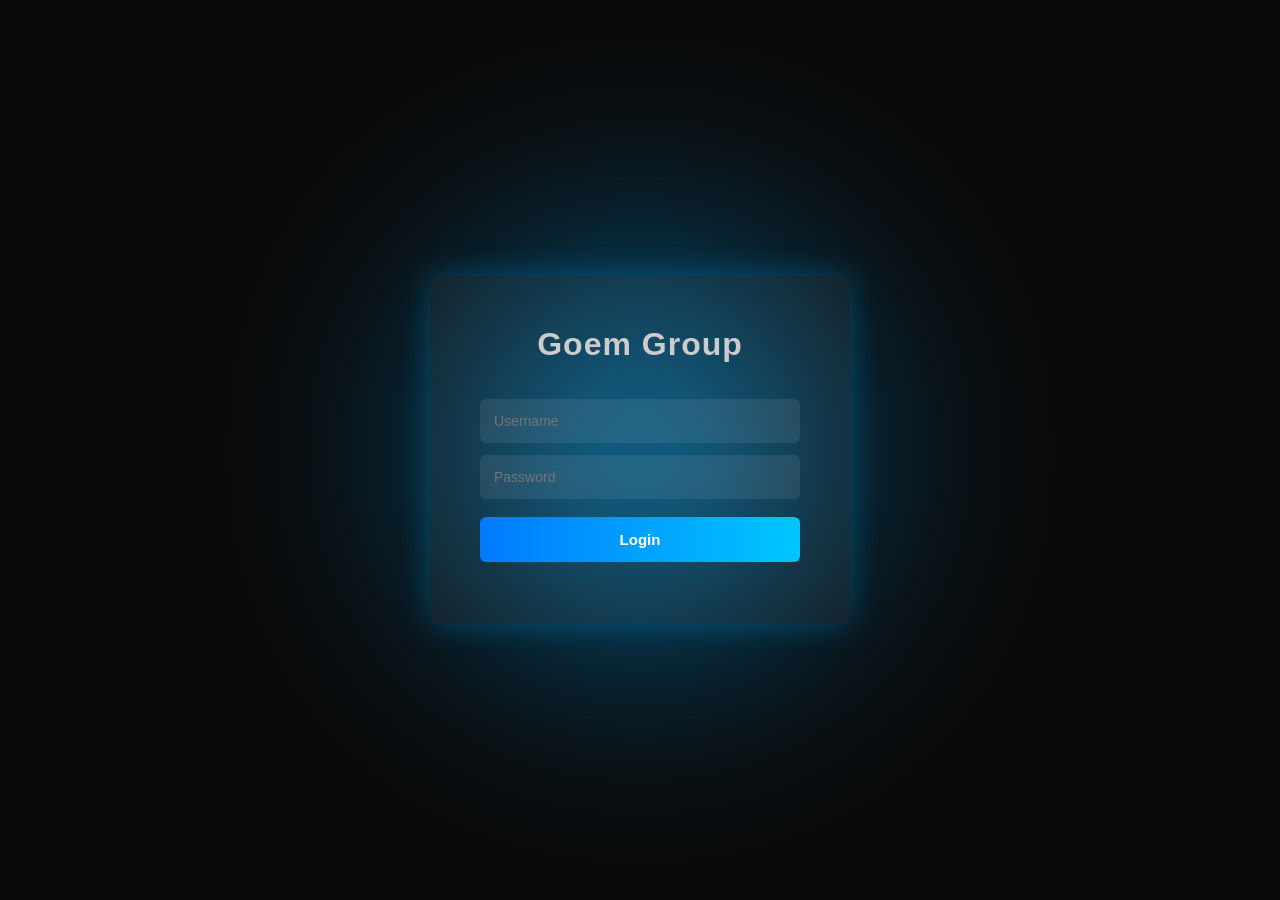
<file: index.html>
<!DOCTYPE html>

<html lang="id">
<head>
<meta charset="UTF-8">
<title>Goem Grup - Login</title>

<style>
* {
  margin: 0;
  padding: 0;
  box-sizing: border-box;
  font-family: Arial, sans-serif;
}

body {
  height: 100vh;
  background: #0a0a0a;
  overflow: hidden;
  display: flex;
  justify-content: center;
  align-items: center;
}

/* Background glow animasi */
body::before {
  content: "";
  position: absolute;
  width: 600px;
  height: 600px;
  background: radial-gradient(circle, #00aaff, transparent 60%);
  filter: blur(120px);
  animation: moveGlow 6s infinite alternate;
}

@keyframes moveGlow {
  from {
    transform: translate(-100px, -100px);
  }
  to {
    transform: translate(200px, 150px);
  }
}

/* Card login */
.card {
  position: relative;
  background: rgba(255, 255, 255, 0.05);
  backdrop-filter: blur(10px);
  padding: 50px;
  width: 420px;
  border-radius: 12px;
  box-shadow: 0 0 30px rgba(0, 170, 255, 0.3);
  text-align: center;
  z-index: 1;
}

/* Header */
h1 {
  color: #cccccc;
  margin-bottom: 24px;
  letter-spacing: 1px;
}

/* Input */
input {
  width: 100%;
  padding: 14px;
  font-size: 14px;
  margin-top: 12px;
  border: none;
  border-radius: 6px;
  outline: none;
  background: rgba(255,255,255,0.08);
  color: white;
}

/* Button */
button {
  width: 100%;
  padding: 14px;
  font-size: 15px;
  margin-top: 18px;
  border: none;
  border-radius: 6px;
  background: linear-gradient(90deg, #007bff, #00c6ff);
  color: white;
  font-weight: bold;
  cursor: pointer;
  transition: 0.3s;
}

button:hover {
  transform: scale(1.05);
  box-shadow: 0 0 15px #00aaff;
}

/* Animasi muncul */
.card {
  animation: fadeIn 1s ease;
}

@keyframes fadeIn {
  from {
    opacity: 0;
    transform: translateY(30px);
  }
  to {
    opacity: 1;
    transform: translateY(0);
  }
}

/* Loading spinner */
.loader {
  display: none;
  margin-top: 15px;
  border: 3px solid rgba(255,255,255,0.1);
  border-top: 3px solid #00c6ff;
  border-radius: 50%;
  width: 22px;
  height: 22px;
  animation: spin 1s linear infinite;
  margin-left: auto;
  margin-right: auto;
}

@keyframes spin {
  0% { transform: rotate(0deg); }
  100% { transform: rotate(360deg); }
}

/* Notifikasi halus */
.msg {
  margin-top: 12px;
  font-size: 13px;
  color: #ff4d4d;
  opacity: 0;
  transition: 0.3s;
}

.msg.show {
  opacity: 1;
}

.msg.success {
  color: #00ffcc;
}

</style>

</head>

<body>

<div class="card">
  <h1>Goem Group</h1>

  <input type="text" id="user" placeholder="Username">
  <input type="password" id="pass" placeholder="Password">

  <button onclick="login()" id="btn">Login</button>

  <div class="loader" id="loader"></div>
  <div class="msg" id="msg"></div>

</div>

<script>
async function login() {
  const user = document.getElementById("user").value;
  const pass = document.getElementById("pass").value;
  const loader = document.getElementById("loader");
  const msg = document.getElementById("msg");
  const btn = document.getElementById("btn");

  // reset
  msg.className = "msg";
  msg.innerText = "";
  loader.style.display = "block";
  btn.disabled = true;

  try {
    const res = await fetch("https://n8n-wyv7h4exvgre.jkt1.sumopod.my.id/webhook/login", {
      method: "POST",
      headers: {
        "Content-Type": "application/json"
      },
      body: JSON.stringify({ user, pass })
    });

    const data = await res.json();

    loader.style.display = "none";
    btn.disabled = false;

    if (data.status === "success") {
      localStorage.setItem("user", user);
      msg.innerText = "Login berhasil";
      msg.classList.add("show", "success");

      setTimeout(() => {
        window.location.href = "analis.html";
      }, 800);

    } else {
      msg.innerText = "Login gagal";
      msg.classList.add("show");
    }

  } catch (err) {
    loader.style.display = "none";
    btn.disabled = false;
    msg.innerText = "Server error login gagal";
    msg.classList.add("show");
  }
}
</script>

</body>
</html>
</file>
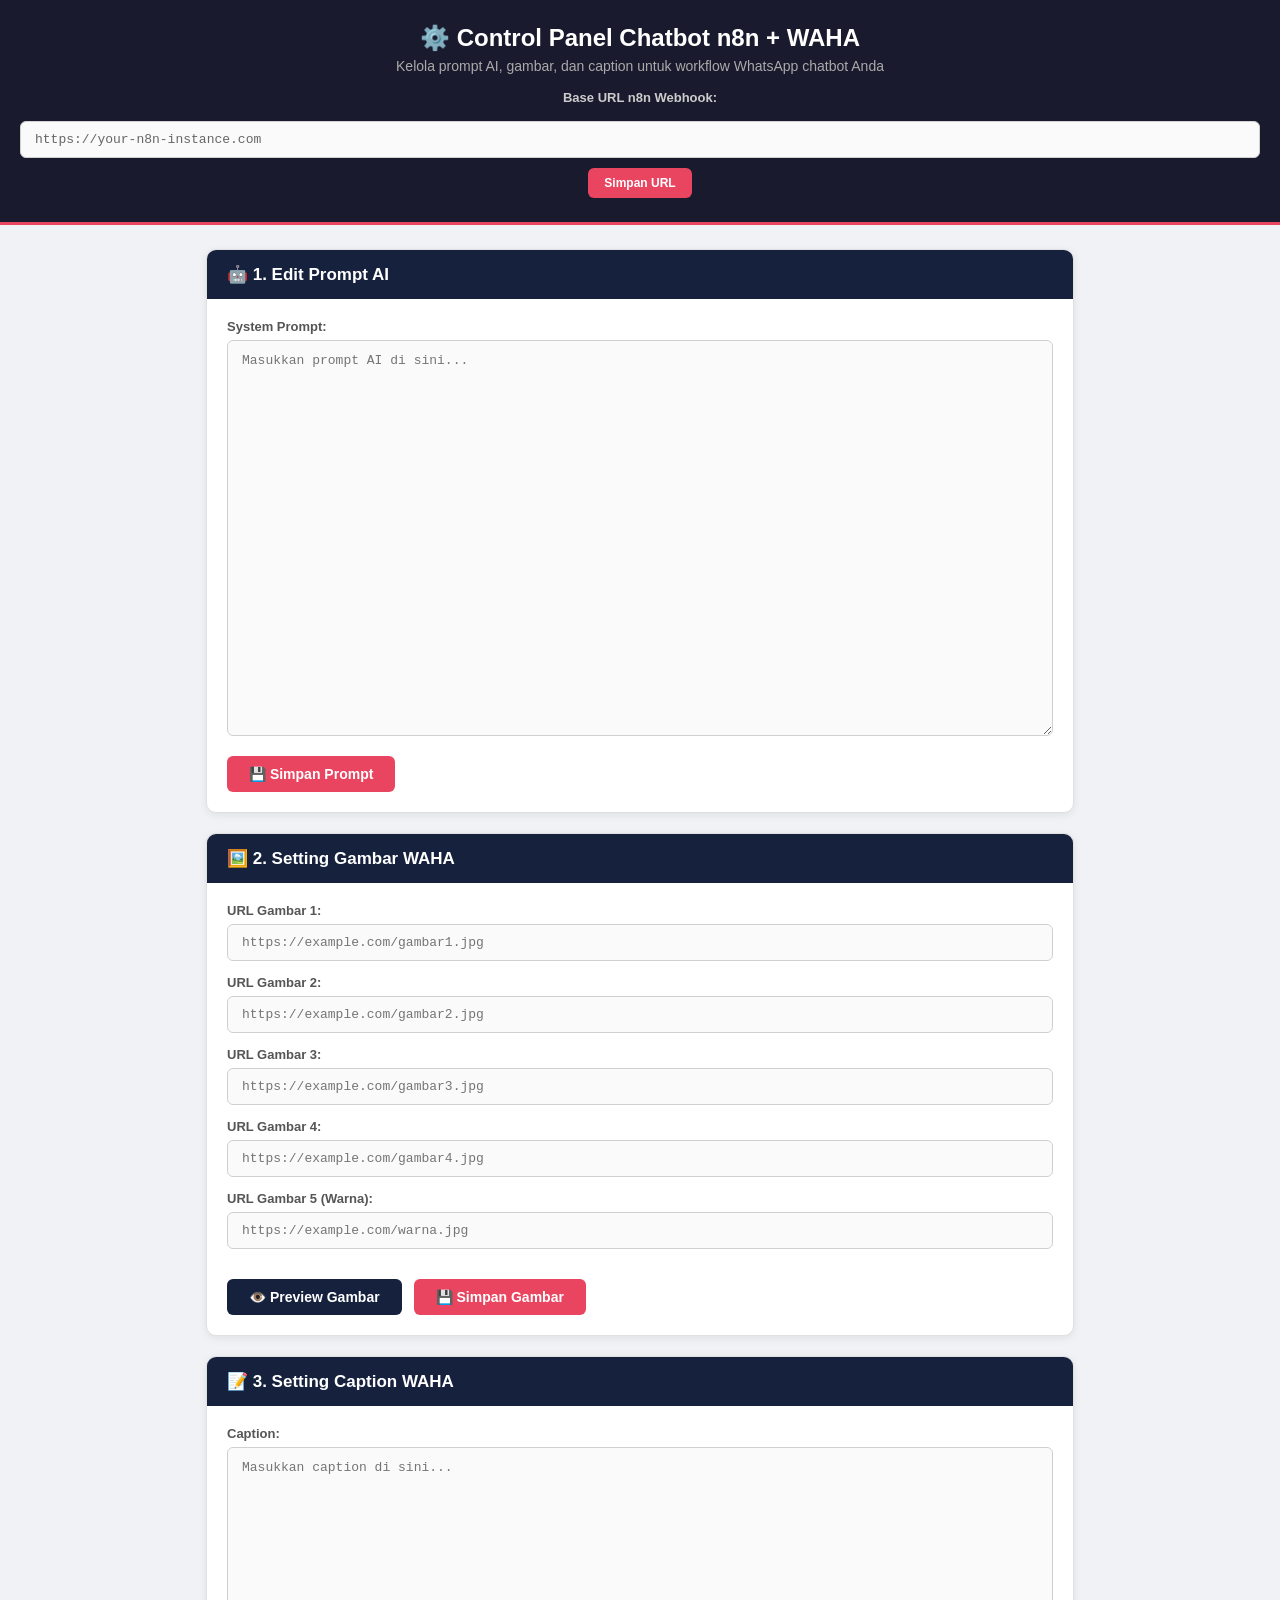
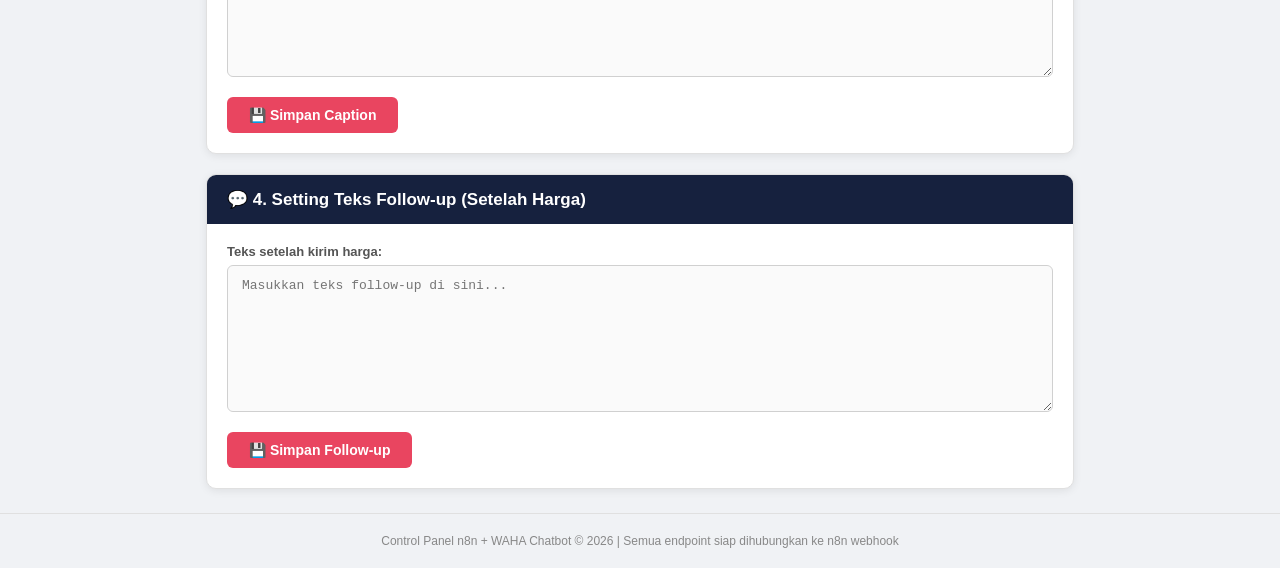
<file: index.html.html>
<!DOCTYPE html>
<html lang="id">

<head>
    <meta charset="UTF-8">
    <meta name="viewport" content="width=device-width, initial-scale=1.0">
    <link rel="icon" href="https://public-frontend-cos.metadl.com/mgx/img/favicon_atoms.ico" type="image/x-icon">
    <title>Control Panel - n8n + WAHA Chatbot</title>
    <link rel="stylesheet" href="./gaya.css">
</head>

<body>
    <!-- Header -->
    <div class="header">
        <h1>⚙️ Control Panel Chatbot n8n + WAHA</h1>
        <p class="subtitle">Kelola prompt AI, gambar, dan caption untuk workflow WhatsApp chatbot Anda</p>
        <div class="base-url-section">
            <label for="baseUrl">Base URL n8n Webhook:</label>
            <input type="text" id="baseUrl" placeholder="https://your-n8n-instance.com" value="">
            <button onclick="saveBaseUrl()" class="btn btn-small">Simpan URL</button>
        </div>
    </div>

    <!-- Notification -->
    <div id="notification" class="notification hidden"></div>

    <div class="container">

        <!-- Section 1: Edit Prompt AI -->
        <div class="section">
            <div class="section-header">
                <h2>🤖 1. Edit Prompt AI</h2>
            </div>
            <div class="section-body">
                <label for="promptText">System Prompt:</label>
                <textarea id="promptText" rows="18" placeholder="Masukkan prompt AI di sini..."></textarea>
                <div class="btn-row">
                    <button onclick="simpanPrompt()" class="btn btn-primary" id="btnPrompt">💾 Simpan Prompt</button>
                    <span id="statusPrompt" class="status"></span>
                </div>
            </div>
        </div>

        <!-- Section 2: Setting Gambar WAHA -->
        <div class="section">
            <div class="section-header">
                <h2>🖼️ 2. Setting Gambar WAHA</h2>
            </div>
            <div class="section-body">
                <label for="image1">URL Gambar 1:</label>
                <input type="text" id="image1" placeholder="https://example.com/gambar1.jpg">

                <label for="image2">URL Gambar 2:</label>
                <input type="text" id="image2" placeholder="https://example.com/gambar2.jpg">

                <label for="image3">URL Gambar 3:</label>
                <input type="text" id="image3" placeholder="https://example.com/gambar3.jpg">

                <label for="image4">URL Gambar 4:</label>
                <input type="text" id="image4" placeholder="https://example.com/gambar4.jpg">

                <label for="image5">URL Gambar 5 (Warna):</label>
                <input type="text" id="image5" placeholder="https://example.com/warna.jpg">

                <!-- Preview -->
                <div class="image-preview-row" id="imagePreviewRow"></div>

                <div class="btn-row">
                    <button onclick="previewGambar()" class="btn btn-secondary">👁️ Preview Gambar</button>
                    <button onclick="simpanGambar()" class="btn btn-primary" id="btnGambar">💾 Simpan Gambar</button>
                    <span id="statusGambar" class="status"></span>
                </div>
            </div>
        </div>

        <!-- Section 3: Setting Caption WAHA -->
        <div class="section">
            <div class="section-header">
                <h2>📝 3. Setting Caption WAHA</h2>
            </div>
            <div class="section-body">
                <label for="captionText">Caption:</label>
                <textarea id="captionText" rows="10" placeholder="Masukkan caption di sini..."></textarea>
                <div class="btn-row">
                    <button onclick="simpanCaption()" class="btn btn-primary" id="btnCaption">💾 Simpan Caption</button>
                    <span id="statusCaption" class="status"></span>
                </div>
            </div>
        </div>

        <!-- Section 4: Setting Teks Follow-up -->
        <div class="section">
            <div class="section-header">
                <h2>💬 4. Setting Teks Follow-up (Setelah Harga)</h2>
            </div>
            <div class="section-body">
                <label for="followupText">Teks setelah kirim harga:</label>
                <textarea id="followupText" rows="6" placeholder="Masukkan teks follow-up di sini..."></textarea>
                <div class="btn-row">
                    <button onclick="simpanFollowup()" class="btn btn-primary" id="btnFollowup">💾 Simpan Follow-up</button>
                    <span id="statusFollowup" class="status"></span>
                </div>
            </div>
        </div>

    </div>

    <!-- Footer -->
    <div class="footer">
        <p>Control Panel n8n + WAHA Chatbot &copy; 2026 | Semua endpoint siap dihubungkan ke n8n webhook</p>
    </div>

    <script src="./script.js"></script>
</body>

</html>
</file>
<file: gaya.css>
/* ===== RESET & BASE ===== */
* {
    box-sizing: border-box;
    margin: 0;
    padding: 0;
}

body {
    font-family: 'Segoe UI', Tahoma, Geneva, Verdana, sans-serif;
    background: #f0f2f5;
    color: #333;
    padding: 0;
    margin: 0;
    min-height: 100vh;
}

/* ===== HEADER ===== */
.header {
    background: #1a1a2e;
    color: #fff;
    padding: 24px 20px;
    text-align: center;
    border-bottom: 3px solid #e94560;
}

.header h1 {
    font-size: 24px;
    margin-bottom: 6px;
    color: #fff;
}

.header .subtitle {
    font-size: 14px;
    color: #aaa;
    margin-bottom: 16px;
}

.base-url-section {
    display: flex;
    align-items: center;
    justify-content: center;
    gap: 10px;
    flex-wrap: wrap;
    margin-top: 12px;
}

.base-url-section label {
    font-size: 13px;
    color: #ccc;
    white-space: nowrap;
}

.base-url-section input {
    padding: 8px 12px;
    border: 1px solid #444;
    border-radius: 6px;
    background: #16213e;
    color: #fff;
    font-size: 13px;
    width: 320px;
    max-width: 100%;
}

.base-url-section input::placeholder {
    color: #666;
}

/* ===== NOTIFICATION ===== */
.notification {
    position: fixed;
    top: 20px;
    right: 20px;
    padding: 14px 22px;
    border-radius: 8px;
    font-size: 14px;
    font-weight: 600;
    z-index: 9999;
    transition: opacity 0.3s ease, transform 0.3s ease;
    box-shadow: 0 4px 16px rgba(0, 0, 0, 0.2);
    max-width: 400px;
}

.notification.hidden {
    opacity: 0;
    transform: translateY(-20px);
    pointer-events: none;
}

.notification.show {
    opacity: 1;
    transform: translateY(0);
}

.notification.success {
    background: #d4edda;
    color: #155724;
    border-left: 4px solid #28a745;
}

.notification.error {
    background: #f8d7da;
    color: #721c24;
    border-left: 4px solid #dc3545;
}

.notification.info {
    background: #d1ecf1;
    color: #0c5460;
    border-left: 4px solid #17a2b8;
}

/* ===== CONTAINER ===== */
.container {
    max-width: 900px;
    margin: 24px auto;
    padding: 0 16px;
}

/* ===== SECTION CARD ===== */
.section {
    background: #fff;
    border-radius: 10px;
    margin-bottom: 20px;
    box-shadow: 0 2px 8px rgba(0, 0, 0, 0.08);
    overflow: hidden;
    border: 1px solid #e0e0e0;
}

.section-header {
    background: #16213e;
    padding: 14px 20px;
}

.section-header h2 {
    font-size: 17px;
    color: #fff;
    font-weight: 600;
}

.section-body {
    padding: 20px;
}

/* ===== FORM ELEMENTS ===== */
label {
    display: block;
    font-size: 13px;
    font-weight: 600;
    color: #555;
    margin-bottom: 6px;
    margin-top: 14px;
}

label:first-child {
    margin-top: 0;
}

textarea,
input[type="text"] {
    width: 100%;
    padding: 10px 14px;
    border: 1px solid #d0d0d0;
    border-radius: 6px;
    font-size: 13px;
    font-family: 'Consolas', 'Courier New', monospace;
    background: #fafafa;
    color: #333;
    transition: border-color 0.2s ease, box-shadow 0.2s ease;
    resize: vertical;
}

textarea:focus,
input[type="text"]:focus {
    outline: none;
    border-color: #e94560;
    box-shadow: 0 0 0 3px rgba(233, 69, 96, 0.15);
    background: #fff;
}

textarea {
    line-height: 1.6;
}

/* ===== BUTTONS ===== */
.btn-row {
    margin-top: 16px;
    display: flex;
    align-items: center;
    gap: 12px;
    flex-wrap: wrap;
}

.btn {
    padding: 10px 22px;
    border: none;
    border-radius: 6px;
    font-size: 14px;
    font-weight: 600;
    cursor: pointer;
    transition: background 0.2s ease, transform 0.1s ease;
}

.btn:active {
    transform: scale(0.97);
}

.btn-primary {
    background: #e94560;
    color: #fff;
}

.btn-primary:hover {
    background: #c73e55;
}

.btn-primary:disabled {
    background: #ccc;
    cursor: not-allowed;
}

.btn-secondary {
    background: #16213e;
    color: #fff;
}

.btn-secondary:hover {
    background: #0f3460;
}

.btn-small {
    padding: 8px 16px;
    font-size: 12px;
    background: #e94560;
    color: #fff;
    border: none;
    border-radius: 6px;
    cursor: pointer;
    font-weight: 600;
}

.btn-small:hover {
    background: #c73e55;
}

.status {
    font-size: 12px;
    color: #888;
}

/* ===== IMAGE PREVIEW ===== */
.image-preview-row {
    display: flex;
    gap: 10px;
    flex-wrap: wrap;
    margin-top: 14px;
}

.image-preview-row img {
    width: 120px;
    height: 90px;
    object-fit: cover;
    border-radius: 6px;
    border: 2px solid #e0e0e0;
    background: #f0f0f0;
}

.image-preview-row .img-error {
    width: 120px;
    height: 90px;
    border-radius: 6px;
    border: 2px dashed #ccc;
    display: flex;
    align-items: center;
    justify-content: center;
    font-size: 11px;
    color: #999;
    background: #f9f9f9;
}

/* ===== FOOTER ===== */
.footer {
    text-align: center;
    padding: 20px;
    font-size: 12px;
    color: #888;
    border-top: 1px solid #e0e0e0;
    margin-top: 20px;
}

/* ===== LOADING SPINNER ===== */
.btn.loading {
    position: relative;
    color: transparent;
    pointer-events: none;
}

.btn.loading::after {
    content: '';
    position: absolute;
    top: 50%;
    left: 50%;
    width: 18px;
    height: 18px;
    margin: -9px 0 0 -9px;
    border: 2px solid #fff;
    border-top-color: transparent;
    border-radius: 50%;
    animation: spin 0.6s linear infinite;
}

@keyframes spin {
    to {
        transform: rotate(360deg);
    }
}

/* ===== RESPONSIVE ===== */
@media (max-width: 600px) {
    .header h1 {
        font-size: 18px;
    }

    .base-url-section {
        flex-direction: column;
    }

    .base-url-section input {
        width: 100%;
    }

    .container {
        padding: 0 10px;
    }

    .section-body {
        padding: 14px;
    }

    .image-preview-row img,
    .image-preview-row .img-error {
        width: 80px;
        height: 60px;
    }
}
</file>
